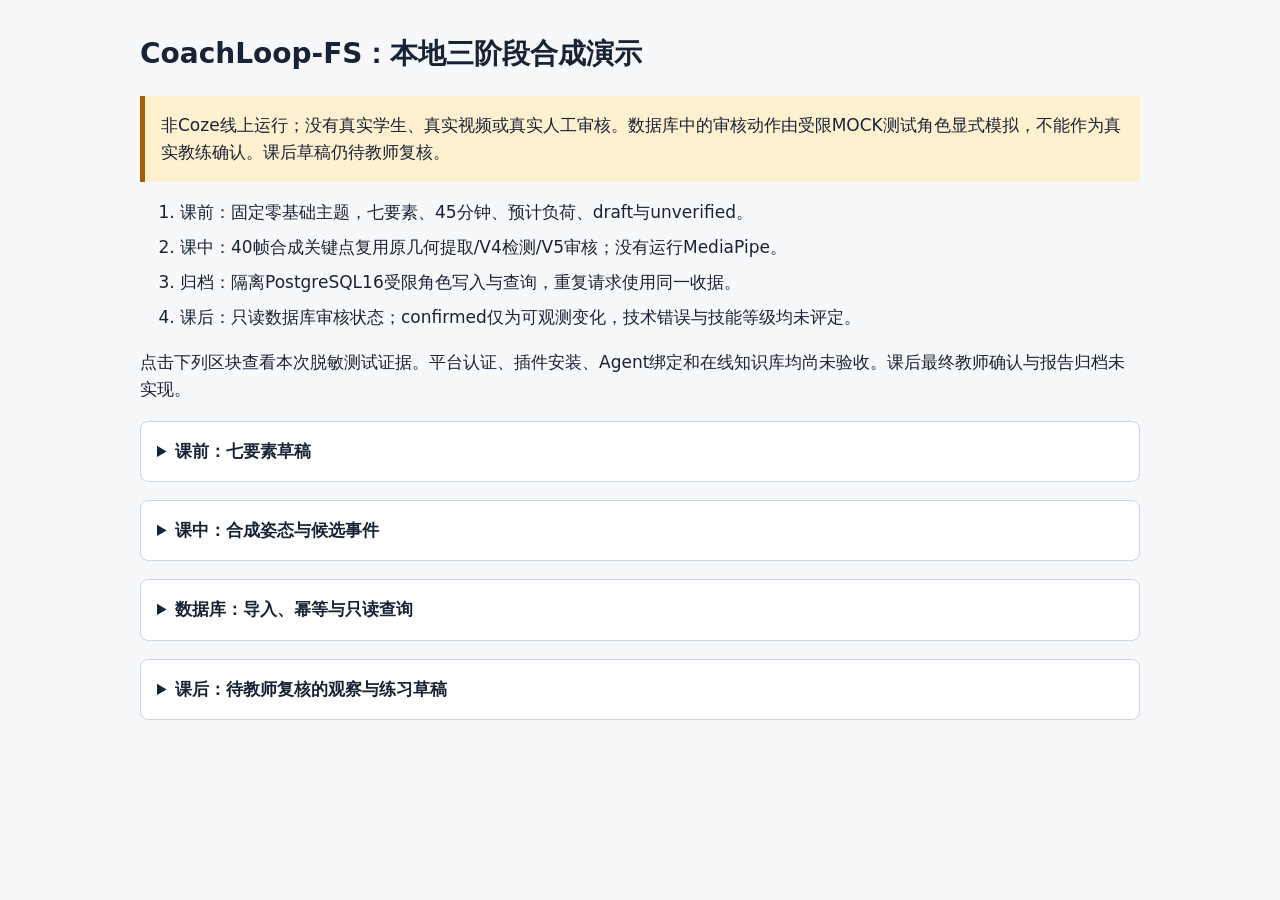
<file: docs/demo-delivery/demo.html>
<!doctype html><html lang="zh-CN"><meta charset="utf-8">
<meta name="viewport" content="width=device-width,initial-scale=1">
<meta http-equiv="Content-Security-Policy" content="default-src 'none'; style-src 'unsafe-inline'">
<title>CoachLoop-FS 本地合成教学闭环</title>
<style>body{font:17px/1.6 system-ui;max-width:1000px;margin:32px auto;padding:0 20px;background:#f6f8fa;color:#172436}h1{font-size:28px}.notice{background:#fff1cf;border-left:5px solid #a85b00;padding:16px}details{background:white;margin:18px 0;padding:16px;border:1px solid #ccd5df;border-radius:8px}summary{cursor:pointer;font-weight:700}pre{white-space:pre-wrap;overflow-wrap:anywhere;font-size:13px}li{margin:8px 0}</style>
<h1>CoachLoop-FS：本地三阶段合成演示</h1>
<p class="notice">非Coze线上运行；没有真实学生、真实视频或真实人工审核。数据库中的审核动作由受限MOCK测试角色显式模拟，不能作为真实教练确认。课后草稿仍待教师复核。</p>
<ol><li>课前：固定零基础主题，七要素、45分钟、预计负荷、draft与unverified。</li>
<li>课中：40帧合成关键点复用原几何提取/V4检测/V5审核；没有运行MediaPipe。</li>
<li>归档：隔离PostgreSQL16受限角色写入与查询，重复请求使用同一收据。</li>
<li>课后：只读数据库审核状态；confirmed仅为可观测变化，技术错误与技能等级均未评定。</li></ol>
<p>点击下列区块查看本次脱敏测试证据。平台认证、插件安装、Agent绑定和在线知识库均尚未验收。课后最终教师确认与报告归档未实现。</p><details><summary>课前：七要素草稿</summary><pre>{
  &quot;schema_version&quot;: &quot;prelesson-draft-v1&quot;,
  &quot;status&quot;: &quot;draft_ready&quot;,
  &quot;requires_teacher_review&quot;: true,
  &quot;knowledge_status&quot;: &quot;unverified&quot;,
  &quot;load_basis&quot;: &quot;estimated_design_assumptions&quot;,
  &quot;lesson_plan&quot;: {
    &quot;title&quot;: &quot;花样滑冰·冰上双足滑行与身体姿态控制（45 分钟·教师审核稿）&quot;,
    &quot;teacher_input&quot;: {
      &quot;audience&quot;: &quot;MOCK-THREE-STAGE-01·20人·初学者&quot;,
      &quot;theme&quot;: &quot;冰上双足滑行与身体姿态控制&quot;,
      &quot;conditions&quot;: &quot;教练1名；教师1名；场地：合成冰场，容量与组织待教师现场确认；器材：合成冰鞋护具20套&quot;,
      &quot;class_data_available&quot;: false
    },
    &quot;guiding_ideology&quot;: {
      &quot;content&quot;: &quot;围绕“健康第一”理念，通过冰上双足滑行与身体姿态控制学习，落实运动能力、健康行为与体育品德三个维度的可观察目标。（课标依据：知识库未核实，不虚构出处。）&quot;,
      &quot;motor_competence&quot;: &quot;掌握安全基本站姿与短距双足滑行，能保持重心平稳、目视前方（具体技术标准待专业教练确认）。&quot;,
      &quot;healthy_behavior&quot;: &quot;普通教学提示（未经专项安全审核）：养成课前热身与装备/冰面检查习惯；摔倒、起身与制动的具体处置方式待专项教练确认，按现场风险和学校应急预案执行；本稿不提供统一处置指令。&quot;,
      &quot;sports_ethics&quot;: &quot;遵守冰场秩序与器材管理规定，尊重同伴、互相提示。&quot;
    },
    &quot;teaching_material_analysis&quot;: {
      &quot;technical_composition&quot;: &quot;冰上双足滑行由“基本站姿—推冰滑行—制动停住”构成，核心是身体姿态控制（膝部微屈、躯干适度前倾、头平视、重心在两脚间）。&quot;,
      &quot;key_points&quot;: &quot;保持平稳基本站姿与目视前方，双足平刃着冰。&quot;,
      &quot;difficulties&quot;: &quot;平衡掌控与身体姿态放松，避免重心后坐或紧张僵直。&quot;,
      &quot;progression&quot;: &quot;承接上一课的冰上站立，本节课过渡到短距滑行，为后续转弯与单足滑行铺垫。&quot;,
      &quot;note_2d_limitation&quot;: &quot;膝角/躯干倾角/髋踝偏移为二维视频可观测几何量，不等同于真实重心、冰刀用刃或经证实的专项技术错误；本课不设置技术角度合格阈值，具体动作标准待专业教练确认。&quot;
    },
    &quot;learner_analysis&quot;: {
      &quot;student_profile&quot;: &quot;MOCK-THREE-STAGE-01·20人·初学者，为冰上双足滑行零基础到起步阶段。&quot;,
      &quot;common_difficulties&quot;: &quot;重心后坐、双腿紧张僵直、不敢放手滑行。&quot;,
      &quot;tiered_plan&quot;: &quot;3 个能力层级仅为待观察的教学分类，不代表实际各层人数：层级①扶栏站稳；层级②短距滑行；层级③姿态巩固（均待专项教练确认）。能力分类不固定绑定轮换组，按到场观察调整。&quot;,
      &quot;note&quot;: &quot;已确认事实来自教师输入；未经审核姿态事件与待核实推测另以证据来源标记，不作确定结论。&quot;
    },
    &quot;venue_equipment&quot;: {
      &quot;organization_status&quot;: &quot;pending_confirmation&quot;,
      &quot;proposed_group_sizes&quot;: [
        10,
        10
      ],
      &quot;zones&quot;: &quot;练习区/缓冲停区/观察区（冰场货物区域按现场实际划分）。&quot;,
      &quot;route&quot;: &quot;绕固定标志桶单向短距滑行路线。&quot;,
      &quot;observation_position&quot;: &quot;观察岗位按实际教学人员与场地核定，不假定额外教师；待确认：20名学生建议分 2 组，各组人数为 10/10；仅作人数拆分建议，不表示各组可同时上冰。须核定教练覆盖、教师职责、场地容量与安全师生比后制定轮换；确认前不实施。&quot;,
      &quot;grouping&quot;: &quot;待确认：20名学生建议分 2 组，各组人数为 10/10；仅作人数拆分建议，不表示各组可同时上冰。须核定教练覆盖、教师职责、场地容量与安全师生比后制定轮换；确认前不实施。&quot;,
      &quot;equipment_list&quot;: &quot;冰鞋、护具（头盔/护膝/护腕）、标志桶若干、备用护栏（按冰场实际配置）。&quot;,
      &quot;camera_position&quot;: &quot;固定支架对角机位，录制全体练习画面（可选，用于课后 CoachLoop-FS 反馈）。&quot;
    },
    &quot;safety_precautions&quot;: {
      &quot;safety_review_status&quot;: &quot;unreviewed&quot;,
      &quot;risk_screening&quot;: &quot;课前由实际教学人员按学校制度做健康问询与身体不适筛查（本 AI 不进行医疗判断）。&quot;,
      &quot;ice_check&quot;: &quot;开课前检查冰面平整、无裂缝异物、护栏完好。&quot;,
      &quot;equipment_check&quot;: &quot;逐人检查冰鞋刀刃、护具系带，尺码合适。&quot;,
      &quot;staffing&quot;: &quot;教练1名+教师1名；岗位分工待现场教学负责人按实际师资核定，不虚构新增人员；安全职责与教练覆盖均待确认，未核定前不实施本稿。&quot;,
      &quot;zone_management&quot;: &quot;普通教学提示（未经专项安全审核）：练习区、缓冲区与轮换路线须由现场负责人员核定；待确认：20名学生建议分 2 组，各组人数为 10/10；仅作人数拆分建议，不表示各组可同时上冰。须核定教练覆盖、教师职责、场地容量与安全师生比后制定轮换；确认前不实施。&quot;,
      &quot;emergency_flow&quot;: &quot;普通教学提示（未经专项安全审核）：摔倒、起身与制动的具体处置方式待专项教练确认，按现场风险和学校应急预案执行；本稿不提供统一处置指令。&quot;,
      &quot;medical_note&quot;: &quot;涉及伤病或身体不适由现场负责人员按学校既有制度核查，AI 不作医疗判断；摔倒、起身与制动的具体处置方式待专项教练确认，按现场风险和学校应急预案执行；本稿不提供统一处置指令。&quot;
    },
    &quot;teaching_flow&quot;: {
      &quot;total_minutes&quot;: 45,
      &quot;phases&quot;: [
        {
          &quot;phase&quot;: &quot;prep&quot;,
          &quot;minutes&quot;: 9,
          &quot;content&quot;: &quot;课堂常规、健康与装备检查；陆地关节激活（踝/膝/髋）；冰上适应性热身（扶栏站立、原地踏步、小步随行）。&quot;,
          &quot;teacher_activity&quot;: &quot;整队点名、讲解本课目标；示范扶栏站立与热身动作；巡回检查装备与健康状态（由实际教学人员按学校制度执行）。&quot;,
          &quot;student_activity&quot;: &quot;着装与护具检查；跟随完成陆地踝膝髋活动；冰上扶栏站立、原地踏步与小步热身。&quot;,
          &quot;organization&quot;: &quot;待确认：20名学生建议分 2 组，各组人数为 10/10；仅作人数拆分建议，不表示各组可同时上冰。须核定教练覆盖、教师职责、场地容量与安全师生比后制定轮换；确认前不实施。&quot;,
          &quot;safety_tip&quot;: &quot;普通教学提示（未经专项安全审核）：护具与冰面状况由现场负责人员核查，不适时的沟通方式课前确认；摔倒、起身与制动的具体处置方式待专项教练确认，按现场风险和学校应急预案执行；本稿不提供统一处置指令。&quot;,
          &quot;evaluation&quot;: &quot;口头评定装备检查与热身完成度。&quot;
        },
        {
          &quot;phase&quot;: &quot;main&quot;,
          &quot;minutes&quot;: 29,
          &quot;content&quot;: &quot;讲解示范双足滑行与身体姿态控制（基本站姿）；扶栏→放手短距滑行；重心小步转移与制动小练习；分段巩固，录像留存。&quot;,
          &quot;teacher_activity&quot;: &quot;示范「稳定基本站姿」：膝微屈、躯干适度前倾、头平视前方、双脚平刃着冰（具体技术要点待专业教练确认）；组织分组轮换练习与辅助练习；设置拍摄机位，巡回纠正身体姿态。&quot;,
          &quot;student_activity&quot;: &quot;模仿基本站姿；扶栏滑行→放手短距滑行；同伴观察安排待现场人员确认；完成短距双足滑行练习（待现场安全方案确认后实施）。&quot;,
          &quot;organization&quot;: &quot;待确认：20名学生建议分 2 组，各组人数为 10/10；仅作人数拆分建议，不表示各组可同时上冰。须核定教练覆盖、教师职责、场地容量与安全师生比后制定轮换；确认前不实施。&quot;,
          &quot;safety_tip&quot;: &quot;普通教学提示（未经专项安全审核）：出发顺序与间距须按现场条件核定；摔倒、起身与制动的具体处置方式待专项教练确认，按现场风险和学校应急预案执行；本稿不提供统一处置指令。&quot;,
          &quot;evaluation&quot;: &quot;分层观察评价（实际教学人员拟定的过程性观察目标，非官方技术合格线）：层级①能在扶栏辅助下保持基本站姿；层级②能放手完成短距滑行并保持目视前方；层级③能在较大滑距内保持姿态稳定；另以录像留存供课后 CoachLoop-FS 复核。&quot;
        },
        {
          &quot;phase&quot;: &quot;closing&quot;,
          &quot;minutes&quot;: 7,
          &quot;content&quot;: &quot;陆地整理放松；课堂小结；学习评价；器材回收与后续练习提示。&quot;,
          &quot;teacher_activity&quot;: &quot;带领放松整理；总结「稳定站姿 / 双足滑行」要点并预告下节课；组织器材回收与有序离场。&quot;,
          &quot;student_activity&quot;: &quot;跟随放松；自评本课参与与收获；回收器材、有序离场。&quot;,
          &quot;organization&quot;: &quot;集合位置与现场负责人职责待核定；待确认：20名学生建议分 2 组，各组人数为 10/10；仅作人数拆分建议，不表示各组可同时上冰。须核定教练覆盖、教师职责、场地容量与安全师生比后制定轮换；确认前不实施。&quot;,
          &quot;safety_tip&quot;: &quot;普通教学提示（未经专项安全审核）：离场路线与秩序由现场负责人员确认；摔倒、起身与制动的具体处置方式待专项教练确认，按现场风险和学校应急预案执行；本稿不提供统一处置指令。&quot;,
          &quot;evaluation&quot;: &quot;学生自评+实际教学人员按三层级逐项口头点评（过程性评价，不作成绩判定，不设定官方合格线）。&quot;
        }
      ]
    },
    &quot;load_accounting&quot;: {
      &quot;avg_hr&quot;: {
        &quot;name&quot;: &quot;预计平均心率&quot;,
        &quot;kind&quot;: &quot;estimated&quot;,
        &quot;formula&quot;: &quot;avg_hr = 145.0 次/分（预计输入值）&quot;,
        &quot;numerator&quot;: 145.0,
        &quot;denominator&quot;: 1.0,
        &quot;unit&quot;: &quot;次/分&quot;,
        &quot;result&quot;: 145.0,
        &quot;target&quot;: &quot;预计范围，待课堂实测验证&quot;,
        &quot;display_result&quot;: 145.0
      },
      &quot;group_density&quot;: {
        &quot;name&quot;: &quot;群体运动密度&quot;,
        &quot;kind&quot;: &quot;estimated&quot;,
        &quot;formula&quot;: &quot;group = group_active_min / total_minutes * 100 = 36.0 / 45 * 100&quot;,
        &quot;numerator&quot;: 36.0,
        &quot;denominator&quot;: 45.0,
        &quot;unit&quot;: &quot;%&quot;,
        &quot;result&quot;: 80.0,
        &quot;target&quot;: &quot;≥ 75%&quot;,
        &quot;display_result&quot;: 80.0
      },
      &quot;individual_density&quot;: {
        &quot;name&quot;: &quot;个体练习密度&quot;,
        &quot;kind&quot;: &quot;estimated&quot;,
        &quot;formula&quot;: &quot;individual = individual_active_min / total_minutes * 100 = 25.0 / 45 * 100&quot;,
        &quot;numerator&quot;: 25.0,
        &quot;denominator&quot;: 45.0,
        &quot;unit&quot;: &quot;%&quot;,
        &quot;result&quot;: 55.55555555555556,
        &quot;target&quot;: &quot;≥ 50%&quot;,
        &quot;display_result&quot;: 55.56
      },
      &quot;total_minutes&quot;: 45,
      &quot;note&quot;: &quot;群体/个体密度与平均心率均为预计值（设计目标，依据输入活动时间推算），尚未由课堂环节安排实测验证，不得声称必然达标；待课堂实测后按实际活动时间/心率复核。&quot;
    },
    &quot;evidence_log&quot;: [
      {
        &quot;statement&quot;: &quot;教学对象：MOCK-THREE-STAGE-01·20人·初学者；教学主题：冰上双足滑行与身体姿态控制；教学条件：教练1名；教师1名；场地：合成冰场，容量与组织待教师现场确认；器材：合成冰鞋护具20套。&quot;,
        &quot;source&quot;: &quot;teacher_input&quot;,
        &quot;citation&quot;: null,
        &quot;event_ref&quot;: null,
        &quot;event_claim&quot;: &quot;observation&quot;
      },
      {
        &quot;statement&quot;: &quot;【知识库未核实】当前未接入已检索的课程标准/冰场安全规范，引用不得虚构文件、章节或页码。&quot;,
        &quot;source&quot;: &quot;unverified&quot;,
        &quot;citation&quot;: null,
        &quot;event_ref&quot;: null,
        &quot;event_claim&quot;: &quot;observation&quot;
      },
      {
        &quot;statement&quot;: &quot;45分钟三段式时间分配与负荷比例为本方案设计假设，须经教师按班级实际复核；预计心率/活动时间均为预计值，待课堂实测验证。&quot;,
        &quot;source&quot;: &quot;design_assumption&quot;,
        &quot;citation&quot;: null,
        &quot;event_ref&quot;: null,
        &quot;event_claim&quot;: &quot;observation&quot;
      },
      {
        &quot;statement&quot;: &quot;CoachLoop-FS 视频姿态特征（膝角/躯干倾角/髋踝偏移）为可选辅助观察；未经教练审核的姿态事件不得描述为已确认技术错误。&quot;,
        &quot;source&quot;: &quot;design_assumption&quot;,
        &quot;citation&quot;: null,
        &quot;event_ref&quot;: null,
        &quot;event_claim&quot;: &quot;observation&quot;
      }
    ],
    &quot;review_status&quot;: &quot;draft&quot;,
    &quot;plan_version&quot;: &quot;1.0&quot;
  }
}</pre></details><details><summary>课中：合成姿态与候选事件</summary><pre>{
  &quot;data_domain&quot;: &quot;mock&quot;,
  &quot;human_review_performed&quot;: false,
  &quot;model_inference_performed&quot;: false,
  &quot;features&quot;: {
    &quot;source&quot;: {
      &quot;mode&quot;: &quot;mock&quot;,
      &quot;is_mock&quot;: true,
      &quot;source&quot;: &quot;mock://three-stage/synthetic-keypoints&quot;,
      &quot;model&quot;: &quot;mock-geometry&quot;,
      &quot;fps&quot;: 25.0
    },
    &quot;frames&quot;: [
      {
        &quot;frame_idx&quot;: 0,
        &quot;timestamp_ms&quot;: 0.0,
        &quot;features&quot;: {
          &quot;knee_angle_deg&quot;: 180.0,
          &quot;torso_pitch_deg&quot;: 4.574,
          &quot;hip_ankle_offset_norm&quot;: 0.044,
          &quot;degenerate&quot;: false,
          &quot;degeneracy_reason&quot;: &quot;&quot;,
          &quot;missing_required&quot;: []
        },
        &quot;keypoint_stats&quot;: {
          &quot;total&quot;: 6,
          &quot;finite&quot;: 6,
          &quot;missing&quot;: 0,
          &quot;missing_ratio&quot;: 0.0,
          &quot;avg_visibility&quot;: 0.99
        }
      },
      {
        &quot;frame_idx&quot;: 1,
        &quot;timestamp_ms&quot;: 40.0,
        &quot;features&quot;: {
          &quot;knee_angle_deg&quot;: 180.0,
          &quot;torso_pitch_deg&quot;: 4.574,
          &quot;hip_ankle_offset_norm&quot;: 0.044,
          &quot;degenerate&quot;: false,
          &quot;degeneracy_reason&quot;: &quot;&quot;,
          &quot;missing_required&quot;: []
        },
        &quot;keypoint_stats&quot;: {
          &quot;total&quot;: 6,
          &quot;finite&quot;: 6,
          &quot;missing&quot;: 0,
          &quot;missing_ratio&quot;: 0.0,
          &quot;avg_visibility&quot;: 0.99
        }
      },
      {
        &quot;frame_idx&quot;: 2,
        &quot;timestamp_ms&quot;: 80.0,
        &quot;features&quot;: {
          &quot;knee_angle_deg&quot;: 180.0,
          &quot;torso_pitch_deg&quot;: 4.574,
          &quot;hip_ankle_offset_norm&quot;: 0.044,
          &quot;degenerate&quot;: false,
          &quot;degeneracy_reason&quot;: &quot;&quot;,
          &quot;missing_required&quot;: []
        },
        &quot;keypoint_stats&quot;: {
          &quot;total&quot;: 6,
          &quot;finite&quot;: 6,
          &quot;missing&quot;: 0,
          &quot;missing_ratio&quot;: 0.0,
          &quot;avg_visibility&quot;: 0.99
        }
      },
      {
        &quot;frame_idx&quot;: 3,
        &quot;timestamp_ms&quot;: 120.0,
        &quot;features&quot;: {
          &quot;knee_angle_deg&quot;: 180.0,
          &quot;torso_pitch_deg&quot;: 4.574,
          &quot;hip_ankle_offset_norm&quot;: 0.044,
          &quot;degenerate&quot;: false,
          &quot;degeneracy_reason&quot;: &quot;&quot;,
          &quot;missing_required&quot;: []
        },
        &quot;keypoint_stats&quot;: {
          &quot;total&quot;: 6,
          &quot;finite&quot;: 6,
          &quot;missing&quot;: 0,
          &quot;missing_ratio&quot;: 0.0,
          &quot;avg_visibility&quot;: 0.99
        }
      },
      {
        &quot;frame_idx&quot;: 4,
        &quot;timestamp_ms&quot;: 160.0,
        &quot;features&quot;: {
          &quot;knee_angle_deg&quot;: 180.0,
          &quot;torso_pitch_deg&quot;: 4.574,
          &quot;hip_ankle_offset_norm&quot;: 0.044,
          &quot;degenerate&quot;: false,
          &quot;degeneracy_reason&quot;: &quot;&quot;,
          &quot;missing_required&quot;: []
        },
        &quot;keypoint_stats&quot;: {
          &quot;total&quot;: 6,
          &quot;finite&quot;: 6,
          &quot;missing&quot;: 0,
          &quot;missing_ratio&quot;: 0.0,
          &quot;avg_visibility&quot;: 0.99
        }
      },
      {
        &quot;frame_idx&quot;: 5,
        &quot;timestamp_ms&quot;: 200.0,
        &quot;features&quot;: {
          &quot;knee_angle_deg&quot;: 180.0,
          &quot;torso_pitch_deg&quot;: 4.574,
          &quot;hip_ankle_offset_norm&quot;: 0.044,
          &quot;degenerate&quot;: false,
          &quot;degeneracy_reason&quot;: &quot;&quot;,
          &quot;missing_required&quot;: []
        },
        &quot;keypoint_stats&quot;: {
          &quot;total&quot;: 6,
          &quot;finite&quot;: 6,
          &quot;missing&quot;: 0,
          &quot;missing_ratio&quot;: 0.0,
          &quot;avg_visibility&quot;: 0.99
        }
      },
      {
        &quot;frame_idx&quot;: 6,
        &quot;timestamp_ms&quot;: 240.0,
        &quot;features&quot;: {
          &quot;knee_angle_deg&quot;: 180.0,
          &quot;torso_pitch_deg&quot;: 4.574,
          &quot;hip_ankle_offset_norm&quot;: 0.044,
          &quot;degenerate&quot;: false,
          &quot;degeneracy_reason&quot;: &quot;&quot;,
          &quot;missing_required&quot;: []
        },
        &quot;keypoint_stats&quot;: {
          &quot;total&quot;: 6,
          &quot;finite&quot;: 6,
          &quot;missing&quot;: 0,
          &quot;missing_ratio&quot;: 0.0,
          &quot;avg_visibility&quot;: 0.99
        }
      },
      {
        &quot;frame_idx&quot;: 7,
        &quot;timestamp_ms&quot;: 280.0,
        &quot;features&quot;: {
          &quot;knee_angle_deg&quot;: 180.0,
          &quot;torso_pitch_deg&quot;: 4.574,
          &quot;hip_ankle_offset_norm&quot;: 0.044,
          &quot;degenerate&quot;: false,
          &quot;degeneracy_reason&quot;: &quot;&quot;,
          &quot;missing_required&quot;: []
        },
        &quot;keypoint_stats&quot;: {
          &quot;total&quot;: 6,
          &quot;finite&quot;: 6,
          &quot;missing&quot;: 0,
          &quot;missing_ratio&quot;: 0.0,
          &quot;avg_visibility&quot;: 0.99
        }
      },
      {
        &quot;frame_idx&quot;: 8,
        &quot;timestamp_ms&quot;: 320.0,
        &quot;features&quot;: {
          &quot;knee_angle_deg&quot;: 180.0,
          &quot;torso_pitch_deg&quot;: 4.574,
          &quot;hip_ankle_offset_norm&quot;: 0.044,
          &quot;degenerate&quot;: false,
          &quot;degeneracy_reason&quot;: &quot;&quot;,
          &quot;missing_required&quot;: []
        },
        &quot;keypoint_stats&quot;: {
          &quot;total&quot;: 6,
          &quot;finite&quot;: 6,
          &quot;missing&quot;: 0,
          &quot;missing_ratio&quot;: 0.0,
          &quot;avg_visibility&quot;: 0.99
        }
      },
      {
        &quot;frame_idx&quot;: 9,
        &quot;timestamp_ms&quot;: 360.0,
        &quot;features&quot;: {
          &quot;knee_angle_deg&quot;: 180.0,
          &quot;torso_pitch_deg&quot;: 4.574,
          &quot;hip_ankle_offset_norm&quot;: 0.044,
          &quot;degenerate&quot;: false,
          &quot;degeneracy_reason&quot;: &quot;&quot;,
          &quot;missing_required&quot;: []
        },
        &quot;keypoint_stats&quot;: {
          &quot;total&quot;: 6,
          &quot;finite&quot;: 6,
          &quot;missing&quot;: 0,
          &quot;missing_ratio&quot;: 0.0,
          &quot;avg_visibility&quot;: 0.99
        }
      },
      {
        &quot;frame_idx&quot;: 10,
        &quot;timestamp_ms&quot;: 400.0,
        &quot;features&quot;: {
          &quot;knee_angle_deg&quot;: 96.34,
          &quot;torso_pitch_deg&quot;: 4.574,
          &quot;hip_ankle_offset_norm&quot;: 0.044,
          &quot;degenerate&quot;: false,
          &quot;degeneracy_reason&quot;: &quot;&quot;,
          &quot;missing_required&quot;: []
        },
        &quot;keypoint_stats&quot;: {
          &quot;total&quot;: 6,
          &quot;finite&quot;: 6,
          &quot;missing&quot;: 0,
          &quot;missing_ratio&quot;: 0.0,
          &quot;avg_visibility&quot;: 0.99
        }
      },
      {
        &quot;frame_idx&quot;: 11,
        &quot;timestamp_ms&quot;: 440.0,
        &quot;features&quot;: {
          &quot;knee_angle_deg&quot;: 96.34,
          &quot;torso_pitch_deg&quot;: 4.574,
          &quot;hip_ankle_offset_norm&quot;: 0.044,
          &quot;degenerate&quot;: false,
          &quot;degeneracy_reason&quot;: &quot;&quot;,
          &quot;missing_required&quot;: []
        },
        &quot;keypoint_stats&quot;: {
          &quot;total&quot;: 6,
          &quot;finite&quot;: 6,
          &quot;missing&quot;: 0,
          &quot;missing_ratio&quot;: 0.0,
          &quot;avg_visibility&quot;: 0.99
        }
      },
      {
        &quot;frame_idx&quot;: 12,
        &quot;timestamp_ms&quot;: 480.0,
        &quot;features&quot;: {
          &quot;knee_angle_deg&quot;: 96.34,
          &quot;torso_pitch_deg&quot;: 4.574,
          &quot;hip_ankle_offset_norm&quot;: 0.044,
          &quot;degenerate&quot;: false,
          &quot;degeneracy_reason&quot;: &quot;&quot;,
          &quot;missing_required&quot;: []
        },
        &quot;keypoint_stats&quot;: {
          &quot;total&quot;: 6,
          &quot;finite&quot;: 6,
          &quot;missing&quot;: 0,
          &quot;missing_ratio&quot;: 0.0,
          &quot;avg_visibility&quot;: 0.99
        }
      },
      {
        &quot;frame_idx&quot;: 13,
        &quot;timestamp_ms&quot;: 520.0,
        &quot;features&quot;: {
          &quot;knee_angle_deg&quot;: 96.34,
          &quot;torso_pitch_deg&quot;: 4.574,
          &quot;hip_ankle_offset_norm&quot;: 0.044,
          &quot;degenerate&quot;: false,
          &quot;degeneracy_reason&quot;: &quot;&quot;,
          &quot;missing_required&quot;: []
        },
        &quot;keypoint_stats&quot;: {
          &quot;total&quot;: 6,
          &quot;finite&quot;: 6,
          &quot;missing&quot;: 0,
          &quot;missing_ratio&quot;: 0.0,
          &quot;avg_visibility&quot;: 0.99
        }
      },
      {
        &quot;frame_idx&quot;: 14,
        &quot;timestamp_ms&quot;: 560.0,
        &quot;features&quot;: {
          &quot;knee_angle_deg&quot;: 96.34,
          &quot;torso_pitch_deg&quot;: 4.574,
          &quot;hip_ankle_offset_norm&quot;: 0.044,
          &quot;degenerate&quot;: false,
          &quot;degeneracy_reason&quot;: &quot;&quot;,
          &quot;missing_required&quot;: []
        },
        &quot;keypoint_stats&quot;: {
          &quot;total&quot;: 6,
          &quot;finite&quot;: 6,
          &quot;missing&quot;: 0,
          &quot;missing_ratio&quot;: 0.0,
          &quot;avg_visibility&quot;: 0.99
        }
      },
      {
        &quot;frame_idx&quot;: 15,
        &quot;timestamp_ms&quot;: 600.0,
        &quot;features&quot;: {
          &quot;knee_angle_deg&quot;: 96.34,
          &quot;torso_pitch_deg&quot;: 4.574,
          &quot;hip_ankle_offset_norm&quot;: 0.044,
          &quot;degenerate&quot;: false,
          &quot;degeneracy_reason&quot;: &quot;&quot;,
          &quot;missing_required&quot;: []
        },
        &quot;keypoint_stats&quot;: {
          &quot;total&quot;: 6,
          &quot;finite&quot;: 6,
          &quot;missing&quot;: 0,
          &quot;missing_ratio&quot;: 0.0,
          &quot;avg_visibility&quot;: 0.99
        }
      },
      {
        &quot;frame_idx&quot;: 16,
        &quot;timestamp_ms&quot;: 640.0,
        &quot;features&quot;: {
          &quot;knee_angle_deg&quot;: 96.34,
          &quot;torso_pitch_deg&quot;: 4.574,
          &quot;hip_ankle_offset_norm&quot;: 0.044,
          &quot;degenerate&quot;: false,
          &quot;degeneracy_reason&quot;: &quot;&quot;,
          &quot;missing_required&quot;: []
        },
        &quot;keypoint_stats&quot;: {
          &quot;total&quot;: 6,
          &quot;finite&quot;: 6,
          &quot;missing&quot;: 0,
          &quot;missing_ratio&quot;: 0.0,
          &quot;avg_visibility&quot;: 0.99
        }
      },
      {
        &quot;frame_idx&quot;: 17,
        &quot;timestamp_ms&quot;: 680.0,
        &quot;features&quot;: {
          &quot;knee_angle_deg&quot;: 180.0,
          &quot;torso_pitch_deg&quot;: 4.574,
          &quot;hip_ankle_offset_norm&quot;: 0.044,
          &quot;degenerate&quot;: false,
          &quot;degeneracy_reason&quot;: &quot;&quot;,
          &quot;missing_required&quot;: []
        },
        &quot;keypoint_stats&quot;: {
          &quot;total&quot;: 6,
          &quot;finite&quot;: 6,
          &quot;missing&quot;: 0,
          &quot;missing_ratio&quot;: 0.0,
          &quot;avg_visibility&quot;: 0.99
        }
      },
      {
        &quot;frame_idx&quot;: 18,
        &quot;timestamp_ms&quot;: 720.0,
        &quot;features&quot;: {
          &quot;knee_angle_deg&quot;: 180.0,
          &quot;torso_pitch_deg&quot;: 4.574,
          &quot;hip_ankle_offset_norm&quot;: 0.044,
          &quot;degenerate&quot;: false,
          &quot;degeneracy_reason&quot;: &quot;&quot;,
          &quot;missing_required&quot;: []
        },
        &quot;keypoint_stats&quot;: {
          &quot;total&quot;: 6,
          &quot;finite&quot;: 6,
          &quot;missing&quot;: 0,
          &quot;missing_ratio&quot;: 0.0,
          &quot;avg_visibility&quot;: 0.99
        }
      },
      {
        &quot;frame_idx&quot;: 19,
        &quot;timestamp_ms&quot;: 760.0,
        &quot;features&quot;: {
          &quot;knee_angle_deg&quot;: 180.0,
          &quot;torso_pitch_deg&quot;: 4.574,
          &quot;hip_ankle_offset_norm&quot;: 0.044,
          &quot;degenerate&quot;: false,
          &quot;degeneracy_reason&quot;: &quot;&quot;,
          &quot;missing_required&quot;: []
        },
        &quot;keypoint_stats&quot;: {
          &quot;total&quot;: 6,
          &quot;finite&quot;: 6,
          &quot;missing&quot;: 0,
          &quot;missing_ratio&quot;: 0.0,
          &quot;avg_visibility&quot;: 0.99
        }
      },
      {
        &quot;frame_idx&quot;: 20,
        &quot;timestamp_ms&quot;: 800.0,
        &quot;features&quot;: {
          &quot;knee_angle_deg&quot;: 180.0,
          &quot;torso_pitch_deg&quot;: 4.574,
          &quot;hip_ankle_offset_norm&quot;: 0.044,
          &quot;degenerate&quot;: false,
          &quot;degeneracy_reason&quot;: &quot;&quot;,
          &quot;missing_required&quot;: []
        },
        &quot;keypoint_stats&quot;: {
          &quot;total&quot;: 6,
          &quot;finite&quot;: 6,
          &quot;missing&quot;: 0,
          &quot;missing_ratio&quot;: 0.0,
          &quot;avg_visibility&quot;: 0.99
        }
      },
      {
        &quot;frame_idx&quot;: 21,
        &quot;timestamp_ms&quot;: 840.0,
        &quot;features&quot;: {
          &quot;knee_angle_deg&quot;: 180.0,
          &quot;torso_pitch_deg&quot;: 4.574,
          &quot;hip_ankle_offset_norm&quot;: 0.044,
          &quot;degenerate&quot;: false,
          &quot;degeneracy_reason&quot;: &quot;&quot;,
          &quot;missing_required&quot;: []
        },
        &quot;keypoint_stats&quot;: {
          &quot;total&quot;: 6,
          &quot;finite&quot;: 6,
          &quot;missing&quot;: 0,
          &quot;missing_ratio&quot;: 0.0,
          &quot;avg_visibility&quot;: 0.99
        }
      },
      {
        &quot;frame_idx&quot;: 22,
        &quot;timestamp_ms&quot;: 880.0,
        &quot;features&quot;: {
          &quot;knee_angle_deg&quot;: 180.0,
          &quot;torso_pitch_deg&quot;: 4.574,
          &quot;hip_ankle_offset_norm&quot;: 0.044,
          &quot;degenerate&quot;: false,
          &quot;degeneracy_reason&quot;: &quot;&quot;,
          &quot;missing_required&quot;: []
        },
        &quot;keypoint_stats&quot;: {
          &quot;total&quot;: 6,
          &quot;finite&quot;: 6,
          &quot;missing&quot;: 0,
          &quot;missing_ratio&quot;: 0.0,
          &quot;avg_visibility&quot;: 0.99
        }
      },
      {
        &quot;frame_idx&quot;: 23,
        &quot;timestamp_ms&quot;: 920.0,
        &quot;features&quot;: {
          &quot;knee_angle_deg&quot;: 180.0,
          &quot;torso_pitch_deg&quot;: 4.574,
          &quot;hip_ankle_offset_norm&quot;: 0.044,
          &quot;degenerate&quot;: false,
          &quot;degeneracy_reason&quot;: &quot;&quot;,
          &quot;missing_required&quot;: []
        },
        &quot;keypoint_stats&quot;: {
          &quot;total&quot;: 6,
          &quot;finite&quot;: 6,
          &quot;missing&quot;: 0,
          &quot;missing_ratio&quot;: 0.0,
          &quot;avg_visibility&quot;: 0.99
        }
      },
      {
        &quot;frame_idx&quot;: 24,
        &quot;timestamp_ms&quot;: 960.0,
        &quot;features&quot;: {
          &quot;knee_angle_deg&quot;: 180.0,
          &quot;torso_pitch_deg&quot;: 4.574,
          &quot;hip_ankle_offset_norm&quot;: 0.044,
          &quot;degenerate&quot;: false,
          &quot;degeneracy_reason&quot;: &quot;&quot;,
          &quot;missing_required&quot;: []
        },
        &quot;keypoint_stats&quot;: {
          &quot;total&quot;: 6,
          &quot;finite&quot;: 6,
          &quot;missing&quot;: 0,
          &quot;missing_ratio&quot;: 0.0,
          &quot;avg_visibility&quot;: 0.99
        }
      },
      {
        &quot;frame_idx&quot;: 25,
        &quot;timestamp_ms&quot;: 1000.0,
        &quot;features&quot;: {
          &quot;knee_angle_deg&quot;: 180.0,
          &quot;torso_pitch_deg&quot;: 4.574,
          &quot;hip_ankle_offset_norm&quot;: 0.044,
          &quot;degenerate&quot;: false,
          &quot;degeneracy_reason&quot;: &quot;&quot;,
          &quot;missing_required&quot;: []
        },
        &quot;keypoint_stats&quot;: {
          &quot;total&quot;: 6,
          &quot;finite&quot;: 6,
          &quot;missing&quot;: 0,
          &quot;missing_ratio&quot;: 0.0,
          &quot;avg_visibility&quot;: 0.99
        }
      },
      {
        &quot;frame_idx&quot;: 26,
        &quot;timestamp_ms&quot;: 1040.0,
        &quot;features&quot;: {
          &quot;knee_angle_deg&quot;: 180.0,
          &quot;torso_pitch_deg&quot;: 4.574,
          &quot;hip_ankle_offset_norm&quot;: 0.044,
          &quot;degenerate&quot;: false,
          &quot;degeneracy_reason&quot;: &quot;&quot;,
          &quot;missing_required&quot;: []
        },
        &quot;keypoint_stats&quot;: {
          &quot;total&quot;: 6,
          &quot;finite&quot;: 6,
          &quot;missing&quot;: 0,
          &quot;missing_ratio&quot;: 0.0,
          &quot;avg_visibility&quot;: 0.99
        }
      },
      {
        &quot;frame_idx&quot;: 27,
        &quot;timestamp_ms&quot;: 1080.0,
        &quot;features&quot;: {
          &quot;knee_angle_deg&quot;: 180.0,
          &quot;torso_pitch_deg&quot;: 4.574,
          &quot;hip_ankle_offset_norm&quot;: 0.044,
          &quot;degenerate&quot;: false,
          &quot;degeneracy_reason&quot;: &quot;&quot;,
          &quot;missing_required&quot;: []
        },
        &quot;keypoint_stats&quot;: {
          &quot;total&quot;: 6,
          &quot;finite&quot;: 6,
          &quot;missing&quot;: 0,
          &quot;missing_ratio&quot;: 0.0,
          &quot;avg_visibility&quot;: 0.99
        }
      },
      {
        &quot;frame_idx&quot;: 28,
        &quot;timestamp_ms&quot;: 1120.0,
        &quot;features&quot;: {
          &quot;knee_angle_deg&quot;: 180.0,
          &quot;torso_pitch_deg&quot;: 4.574,
          &quot;hip_ankle_offset_norm&quot;: 0.044,
          &quot;degenerate&quot;: false,
          &quot;degeneracy_reason&quot;: &quot;&quot;,
          &quot;missing_required&quot;: []
        },
        &quot;keypoint_stats&quot;: {
          &quot;total&quot;: 6,
          &quot;finite&quot;: 6,
          &quot;missing&quot;: 0,
          &quot;missing_ratio&quot;: 0.0,
          &quot;avg_visibility&quot;: 0.99
        }
      },
      {
        &quot;frame_idx&quot;: 29,
        &quot;timestamp_ms&quot;: 1160.0,
        &quot;features&quot;: {
          &quot;knee_angle_deg&quot;: 180.0,
          &quot;torso_pitch_deg&quot;: 4.574,
          &quot;hip_ankle_offset_norm&quot;: 0.044,
          &quot;degenerate&quot;: false,
          &quot;degeneracy_reason&quot;: &quot;&quot;,
          &quot;missing_required&quot;: []
        },
        &quot;keypoint_stats&quot;: {
          &quot;total&quot;: 6,
          &quot;finite&quot;: 6,
          &quot;missing&quot;: 0,
          &quot;missing_ratio&quot;: 0.0,
          &quot;avg_visibility&quot;: 0.99
        }
      },
      {
        &quot;frame_idx&quot;: 30,
        &quot;timestamp_ms&quot;: 1200.0,
        &quot;features&quot;: {
          &quot;knee_angle_deg&quot;: 180.0,
          &quot;torso_pitch_deg&quot;: 4.574,
          &quot;hip_ankle_offset_norm&quot;: 0.044,
          &quot;degenerate&quot;: false,
          &quot;degeneracy_reason&quot;: &quot;&quot;,
          &quot;missing_required&quot;: []
        },
        &quot;keypoint_stats&quot;: {
          &quot;total&quot;: 6,
          &quot;finite&quot;: 6,
          &quot;missing&quot;: 0,
          &quot;missing_ratio&quot;: 0.0,
          &quot;avg_visibility&quot;: 0.99
        }
      },
      {
        &quot;frame_idx&quot;: 31,
        &quot;timestamp_ms&quot;: 1240.0,
        &quot;features&quot;: {
          &quot;knee_angle_deg&quot;: 180.0,
          &quot;torso_pitch_deg&quot;: 4.574,
          &quot;hip_ankle_offset_norm&quot;: 0.044,
          &quot;degenerate&quot;: false,
          &quot;degeneracy_reason&quot;: &quot;&quot;,
          &quot;missing_required&quot;: []
        },
        &quot;keypoint_stats&quot;: {
          &quot;total&quot;: 6,
          &quot;finite&quot;: 6,
          &quot;missing&quot;: 0,
          &quot;missing_ratio&quot;: 0.0,
          &quot;avg_visibility&quot;: 0.99
        }
      },
      {
        &quot;frame_idx&quot;: 32,
        &quot;timestamp_ms&quot;: 1280.0,
        &quot;features&quot;: {
          &quot;knee_angle_deg&quot;: 180.0,
          &quot;torso_pitch_deg&quot;: 4.574,
          &quot;hip_ankle_offset_norm&quot;: 0.044,
          &quot;degenerate&quot;: false,
          &quot;degeneracy_reason&quot;: &quot;&quot;,
          &quot;missing_required&quot;: []
        },
        &quot;keypoint_stats&quot;: {
          &quot;total&quot;: 6,
          &quot;finite&quot;: 6,
          &quot;missing&quot;: 0,
          &quot;missing_ratio&quot;: 0.0,
          &quot;avg_visibility&quot;: 0.99
        }
      },
      {
        &quot;frame_idx&quot;: 33,
        &quot;timestamp_ms&quot;: 1320.0,
        &quot;features&quot;: {
          &quot;knee_angle_deg&quot;: 180.0,
          &quot;torso_pitch_deg&quot;: 4.574,
          &quot;hip_ankle_offset_norm&quot;: 0.044,
          &quot;degenerate&quot;: false,
          &quot;degeneracy_reason&quot;: &quot;&quot;,
          &quot;missing_required&quot;: []
        },
        &quot;keypoint_stats&quot;: {
          &quot;total&quot;: 6,
          &quot;finite&quot;: 6,
          &quot;missing&quot;: 0,
          &quot;missing_ratio&quot;: 0.0,
          &quot;avg_visibility&quot;: 0.99
        }
      },
      {
        &quot;frame_idx&quot;: 34,
        &quot;timestamp_ms&quot;: 1360.0,
        &quot;features&quot;: {
          &quot;knee_angle_deg&quot;: 180.0,
          &quot;torso_pitch_deg&quot;: 4.574,
          &quot;hip_ankle_offset_norm&quot;: 0.044,
          &quot;degenerate&quot;: false,
          &quot;degeneracy_reason&quot;: &quot;&quot;,
          &quot;missing_required&quot;: []
        },
        &quot;keypoint_stats&quot;: {
          &quot;total&quot;: 6,
          &quot;finite&quot;: 6,
          &quot;missing&quot;: 0,
          &quot;missing_ratio&quot;: 0.0,
          &quot;avg_visibility&quot;: 0.99
        }
      },
      {
        &quot;frame_idx&quot;: 35,
        &quot;timestamp_ms&quot;: 1400.0,
        &quot;features&quot;: {
          &quot;knee_angle_deg&quot;: 180.0,
          &quot;torso_pitch_deg&quot;: 4.574,
          &quot;hip_ankle_offset_norm&quot;: 0.044,
          &quot;degenerate&quot;: false,
          &quot;degeneracy_reason&quot;: &quot;&quot;,
          &quot;missing_required&quot;: []
        },
        &quot;keypoint_stats&quot;: {
          &quot;total&quot;: 6,
          &quot;finite&quot;: 6,
          &quot;missing&quot;: 0,
          &quot;missing_ratio&quot;: 0.0,
          &quot;avg_visibility&quot;: 0.99
        }
      },
      {
        &quot;frame_idx&quot;: 36,
        &quot;timestamp_ms&quot;: 1440.0,
        &quot;features&quot;: {
          &quot;knee_angle_deg&quot;: 180.0,
          &quot;torso_pitch_deg&quot;: 4.574,
          &quot;hip_ankle_offset_norm&quot;: 0.044,
          &quot;degenerate&quot;: false,
          &quot;degeneracy_reason&quot;: &quot;&quot;,
          &quot;missing_required&quot;: []
        },
        &quot;keypoint_stats&quot;: {
          &quot;total&quot;: 6,
          &quot;finite&quot;: 6,
          &quot;missing&quot;: 0,
          &quot;missing_ratio&quot;: 0.0,
          &quot;avg_visibility&quot;: 0.99
        }
      },
      {
        &quot;frame_idx&quot;: 37,
        &quot;timestamp_ms&quot;: 1480.0,
        &quot;features&quot;: {
          &quot;knee_angle_deg&quot;: 180.0,
          &quot;torso_pitch_deg&quot;: 4.574,
          &quot;hip_ankle_offset_norm&quot;: 0.044,
          &quot;degenerate&quot;: false,
          &quot;degeneracy_reason&quot;: &quot;&quot;,
          &quot;missing_required&quot;: []
        },
        &quot;keypoint_stats&quot;: {
          &quot;total&quot;: 6,
          &quot;finite&quot;: 6,
          &quot;missing&quot;: 0,
          &quot;missing_ratio&quot;: 0.0,
          &quot;avg_visibility&quot;: 0.99
        }
      },
      {
        &quot;frame_idx&quot;: 38,
        &quot;timestamp_ms&quot;: 1520.0,
        &quot;features&quot;: {
          &quot;knee_angle_deg&quot;: 180.0,
          &quot;torso_pitch_deg&quot;: 4.574,
          &quot;hip_ankle_offset_norm&quot;: 0.044,
          &quot;degenerate&quot;: false,
          &quot;degeneracy_reason&quot;: &quot;&quot;,
          &quot;missing_required&quot;: []
        },
        &quot;keypoint_stats&quot;: {
          &quot;total&quot;: 6,
          &quot;finite&quot;: 6,
          &quot;missing&quot;: 0,
          &quot;missing_ratio&quot;: 0.0,
          &quot;avg_visibility&quot;: 0.99
        }
      },
      {
        &quot;frame_idx&quot;: 39,
        &quot;timestamp_ms&quot;: 1560.0,
        &quot;features&quot;: {
          &quot;knee_angle_deg&quot;: 180.0,
          &quot;torso_pitch_deg&quot;: 4.574,
          &quot;hip_ankle_offset_norm&quot;: 0.044,
          &quot;degenerate&quot;: false,
          &quot;degeneracy_reason&quot;: &quot;&quot;,
          &quot;missing_required&quot;: []
        },
        &quot;keypoint_stats&quot;: {
          &quot;total&quot;: 6,
          &quot;finite&quot;: 6,
          &quot;missing&quot;: 0,
          &quot;missing_ratio&quot;: 0.0,
          &quot;avg_visibility&quot;: 0.99
        }
      }
    ],
    &quot;summary&quot;: {
      &quot;n_frames&quot;: 40,
      &quot;side&quot;: &quot;left&quot;,
      &quot;knee_detect_ratio&quot;: 1.0,
      &quot;torso_detect_ratio&quot;: 1.0,
      &quot;hip_ankle_detect_ratio&quot;: 1.0,
      &quot;degenerate_frames&quot;: 0
    },
    &quot;errors&quot;: [],
    &quot;reserved_coach_review&quot;: {
      &quot;review_status&quot;: &quot;pending&quot;,
      &quot;needs_coach_review&quot;: true,
      &quot;coach_notes&quot;: &quot;&quot;,
      &quot;coach_verdict&quot;: null
    }
  },
  &quot;candidates&quot;: {
    &quot;source&quot;: {
      &quot;mode&quot;: &quot;mock&quot;,
      &quot;is_mock&quot;: true,
      &quot;source&quot;: &quot;mock://three-stage/synthetic-keypoints&quot;,
      &quot;model&quot;: &quot;mock-geometry&quot;,
      &quot;fps&quot;: 25.0,
      &quot;video_path&quot;: &quot;mock://three-stage/synthetic-keypoints&quot;
    },
    &quot;config&quot;: {
      &quot;knee_threshold_deg&quot;: 10.0,
      &quot;torso_threshold_deg&quot;: 4.0,
      &quot;hip_ankle_threshold_norm&quot;: 0.12,
      &quot;smooth_window&quot;: 5,
      &quot;visibility_threshold&quot;: 0.75,
      &quot;min_event_frames&quot;: 1
    },
    &quot;is_mock&quot;: false,
    &quot;event_count&quot;: {
      &quot;knee_angle_deg&quot;: 1,
      &quot;torso_pitch_deg&quot;: 0,
      &quot;hip_ankle_offset_norm&quot;: 0,
      &quot;total_events&quot;: 1,
      &quot;note&quot;: &quot;total_events 为各特征事件数之和；同一时间段可能被多个特征同时标记。&quot;
    },
    &quot;events&quot;: [
      {
        &quot;feature&quot;: &quot;knee_angle_deg&quot;,
        &quot;frame_start&quot;: 8,
        &quot;frame_end&quot;: 18,
        &quot;start_time_ms&quot;: 320.0,
        &quot;end_time_ms&quot;: 720.0,
        &quot;duration_ms&quot;: 400.0,
        &quot;n_frames&quot;: 11,
        &quot;deviation_max&quot;: 83.66,
        &quot;swing&quot;: 66.928
      }
    ],
    &quot;spike_anomalies&quot;: [],
    &quot;low_visibility_segments&quot;: [],
    &quot;undetected_or_missing_frames&quot;: [],
    &quot;review_required&quot;: false,
    &quot;review_reasons&quot;: [],
    &quot;disclaimers&quot;: [
      &quot;本结果基于 2D 图像平面可观测几何量，仅供教练复核参考，非动作评分或技术诊断。&quot;,
      &quot;不依据 2D 数据推断双腿遮挡、真实重心位置或冰刀用刃，相关结论需教练结合 3D/冰面复核。&quot;,
      &quot;下列阈值为可配置的探索性参数，不构成任何动作正确性标准。&quot;
    ],
    &quot;reserved_coach_review&quot;: {
      &quot;review_status&quot;: &quot;pending&quot;,
      &quot;needs_coach_review&quot;: true,
      &quot;coach_notes&quot;: &quot;&quot;,
      &quot;coach_verdict&quot;: null
    }
  },
  &quot;pending_reviews&quot;: {
    &quot;kind&quot;: &quot;coach_event_review&quot;,
    &quot;version&quot;: &quot;1.0&quot;,
    &quot;generated_from&quot;: &quot;mock://three-stage/candidates.json&quot;,
    &quot;source&quot;: {
      &quot;mode&quot;: &quot;mock&quot;,
      &quot;is_mock&quot;: true,
      &quot;source&quot;: &quot;mock://three-stage/synthetic-keypoints&quot;,
      &quot;model&quot;: &quot;mock-geometry&quot;,
      &quot;fps&quot;: 25.0,
      &quot;video_path&quot;: &quot;mock://three-stage/synthetic-keypoints&quot;
    },
    &quot;is_mock&quot;: true,
    &quot;records&quot;: [
      {
        &quot;event_id&quot;: &quot;evt_c48d6f5b9792&quot;,
        &quot;original_event&quot;: {
          &quot;feature&quot;: &quot;knee_angle_deg&quot;,
          &quot;frame_start&quot;: 8,
          &quot;frame_end&quot;: 18,
          &quot;start_time_ms&quot;: 320.0,
          &quot;end_time_ms&quot;: 720.0,
          &quot;duration_ms&quot;: 400.0,
          &quot;n_frames&quot;: 11,
          &quot;deviation_max&quot;: 83.66,
          &quot;swing&quot;: 66.928
        },
        &quot;source&quot;: {
          &quot;mode&quot;: &quot;mock&quot;,
          &quot;is_mock&quot;: true,
          &quot;source&quot;: &quot;mock://three-stage/synthetic-keypoints&quot;,
          &quot;model&quot;: &quot;mock-geometry&quot;,
          &quot;fps&quot;: 25.0,
          &quot;video_path&quot;: &quot;mock://three-stage/synthetic-keypoints&quot;
        },
        &quot;created_at&quot;: &quot;2026-10-30T01:07:12+00:00&quot;,
        &quot;review_status&quot;: &quot;pending&quot;,
        &quot;reviewed_by&quot;: null,
        &quot;reviewed_at&quot;: null,
        &quot;notes&quot;: &quot;&quot;,
        &quot;review_history&quot;: [],
        &quot;updated_at&quot;: &quot;2026-10-30T01:07:12+00:00&quot;
      }
    ],
    &quot;summary&quot;: {
      &quot;total&quot;: 1,
      &quot;by_status&quot;: {
        &quot;pending&quot;: 1,
        &quot;confirmed&quot;: 0,
        &quot;normal_movement&quot;: 0,
        &quot;tracking_error&quot;: 0,
        &quot;uncertain&quot;: 0
      }
    }
  }
}</pre></details><details><summary>数据库：导入、幂等与只读查询</summary><pre>{
  &quot;analysis_run_id&quot;: &quot;f853b7e7-3b48-476f-8b39-51eda5d2fb66&quot;,
  &quot;data_domain&quot;: &quot;mock&quot;,
  &quot;events&quot;: [
    {
      &quot;analysis_run_id&quot;: &quot;f853b7e7-3b48-476f-8b39-51eda5d2fb66&quot;,
      &quot;claim_streams_truncated&quot;: false,
      &quot;deviation_max&quot;: 83.66,
      &quot;effective_review_status&quot;: &quot;confirmed&quot;,
      &quot;effective_review_verification&quot;: &quot;authenticated&quot;,
      &quot;end_time_ms&quot;: 720.0,
      &quot;event_id&quot;: &quot;365f328b-c42e-42fb-8cab-6052269508a1&quot;,
      &quot;feature&quot;: &quot;knee_angle_deg&quot;,
      &quot;frame_end&quot;: 18,
      &quot;frame_start&quot;: 8,
      &quot;imported_review_claims&quot;: [],
      &quot;observation_summary_eligible&quot;: true,
      &quot;source_event_id&quot;: &quot;evt_c48d6f5b9792&quot;,
      &quot;start_time_ms&quot;: 320.0,
      &quot;technical_error_assessment&quot;: &quot;not_assessed&quot;,
      &quot;trusted_review_sequence&quot;: 1
    }
  ],
  &quot;next_cursor&quot;: null,
  &quot;schema_version&quot;: &quot;reviewed-training-results-v1&quot;,
  &quot;summary&quot;: {
    &quot;event_count&quot;: 1,
    &quot;observation_summary_eligible_count&quot;: 1,
    &quot;scope&quot;: &quot;returned_page&quot;,
    &quot;technical_error_assessment&quot;: &quot;not_assessed&quot;,
    &quot;trusted_reviewed_event_count&quot;: 1
  },
  &quot;training_session_id&quot;: &quot;3cacafa0-6260-4855-872b-6be5b0395512&quot;
}</pre></details><details><summary>课后：待教师复核的观察与练习草稿</summary><pre>{
  &quot;schema_version&quot;: &quot;postlesson-draft-v1&quot;,
  &quot;data_domain&quot;: &quot;mock&quot;,
  &quot;training_session_id&quot;: &quot;3cacafa0-6260-4855-872b-6be5b0395512&quot;,
  &quot;analysis_run_id&quot;: &quot;f853b7e7-3b48-476f-8b39-51eda5d2fb66&quot;,
  &quot;review_status&quot;: &quot;draft&quot;,
  &quot;requires_teacher_review&quot;: true,
  &quot;knowledge_status&quot;: &quot;unverified&quot;,
  &quot;technical_error_assessment&quot;: &quot;not_assessed&quot;,
  &quot;recommendation_basis&quot;: &quot;beginner_template_not_event_diagnosis&quot;,
  &quot;scope&quot;: &quot;returned_page&quot;,
  &quot;more_events_available&quot;: false,
  &quot;observations&quot;: [
    {
      &quot;event_id&quot;: &quot;365f328b-c42e-42fb-8cab-6052269508a1&quot;,
      &quot;review_sequence&quot;: 1,
      &quot;status&quot;: &quot;confirmed&quot;,
      &quot;interpretation&quot;: &quot;reviewed_observable_change&quot;
    }
  ],
  &quot;excluded_event_count&quot;: 0,
  &quot;learning_assessment&quot;: &quot;insufficient_for_skill_grade&quot;,
  &quot;tiered_practice&quot;: [
    &quot;基础层：教师确认组织与安全方案后，复习零基础双足滑行与姿态控制。&quot;,
    &quot;巩固层：由教师现场选择相同主题的重复练习，不由事件变化自动分层。&quot;,
    &quot;复核层：对信息不足或跟踪误差，先复核记录，不生成技术纠错结论。&quot;
  ]
}</pre></details></html>
</file>
